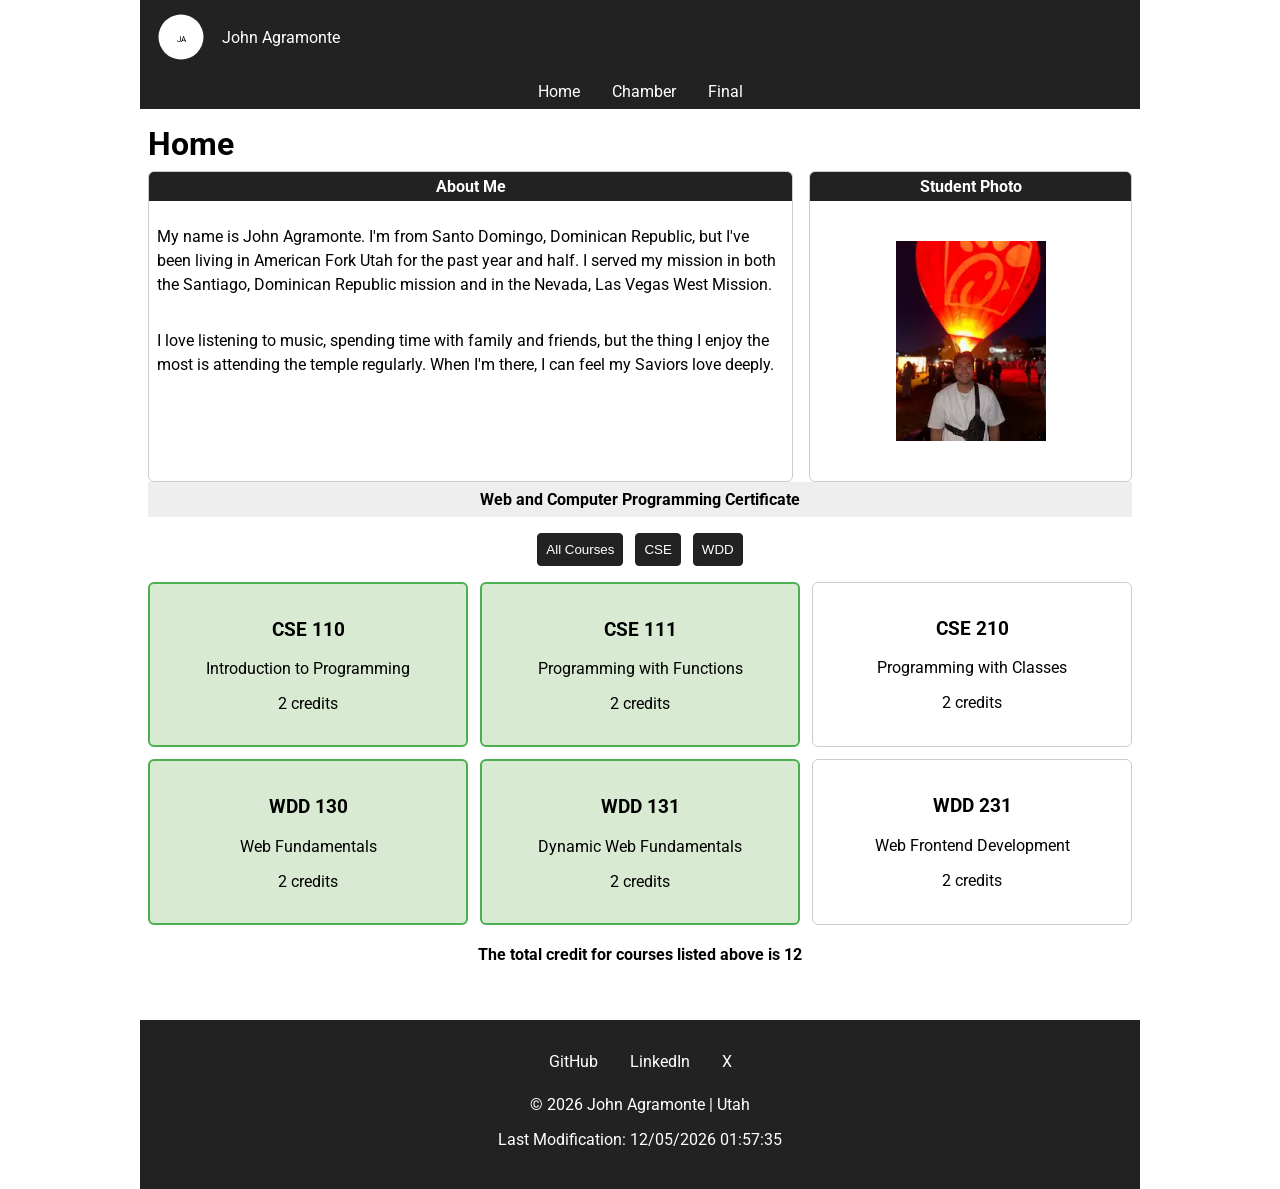
<file: index.html>
<!DOCTYPE html>
<html lang="en">

<head>
    <meta charset="UTF-8">
    <meta name="viewport" content="width=device-width, initial-scale=1.0">
    <meta name="author" content="John Agramonte">
    <meta name="description"
        content="This page tells the user a little about me, my culture, and the goals I have for this course">
    <title>Home Page</title>

    <meta property="og:title" content="John Agramonte | Web & Computer Programming">
    <meta property="og:description"
        content="Explore John Agramonte's Web and Computer Programming Certificate coursework and projects.">
    <meta property="og:type" content="website">
    <meta property="og:image" content="images/profile.webp">
    <meta property="og:url" content="https://jagramonteperalta-prog.github.io/wdd231/">
    <meta property="og:site_name" content="John Agramonte">

    <meta name="twitter:card" content="summary_large_image">
    <meta name="twitter:title" content="John Agramonte | Web & Computer Programming">
    <meta name="twitter:description"
        content="Explore John Agramonte's Web and Computer Programming Certificate coursework and projects.">
    <meta name="twitter:image" content="images/profile.webp">

    <link rel="preconnect" href="https://fonts.googleapis.com">
    <link rel="preconnect" href="https://fonts.gstatic.com" crossorigin>
    <link href="https://fonts.googleapis.com/css2?family=Roboto:wght@400;500;700&display=swap" rel="stylesheet">

    <link rel="stylesheet" href="styles/index.css">
    <link rel="stylesheet" href="styles/index-large.css">

    <script src="scripts/navigation.js" defer></script>
    <script src="scripts/date.js" defer></script>
    <script src="scripts/courses.js" defer></script>

    <link rel="icon" href="favicon.ico">
</head>

<body>
    <header>
        <div class="header-content">
            <svg class="site-logo" viewBox="0 0 100 100" aria-label="John Agramonte logo">
                <circle cx="50" cy="50" r="45"></circle>
                <text x="50" y="60" text-anchor="middle">JA</text>
            </svg>

            <span>John Agramonte</span>

            <button id="menu-button" aria-label="Open navigation menu">☰</button>
        </div>
    </header>

    <nav id="navigation">
        <a href="index.html">Home</a>
        <a href="./chamber/index.html">Chamber</a>
        <a href="#">Final</a>
    </nav>

    <main>
        <h1>Home</h1>

        <div class="about-container">
            <section>
                <h2>About Me</h2>
                <p>
                    My name is John Agramonte. I'm from Santo Domingo,
                    Dominican Republic, but I've been living in American
                    Fork Utah for the past year and half. I served my
                    mission in both the Santiago, Dominican Republic
                    mission and in the Nevada, Las Vegas West Mission.
                </p>

                <p>
                    I love listening to music, spending time with family and friends, but
                    the thing I enjoy the most is attending the temple regularly. When I'm
                    there, I can feel my Saviors love deeply.
                </p>
            </section>

            <section>
                <h2>Student Photo</h2>
                <p>
                    <img src="images/profile.webp" alt="John Agramonte">
                </p>
            </section>

        </div>


        <section>
            <h2>Web and Computer Programming Certificate</h2>

            <div class="course-buttons">
                <button id="all-courses">All Courses</button>
                <button id="cse-courses">CSE</button>
                <button id="wdd-courses">WDD</button>
            </div>

            <div id="course-list"></div>
        </section>
    </main>

    <footer>
        <div class="social-links">
            <a href="https://github.com/jagramonteperalta-prog/wdd231.git">GitHub</a>
            <a href="https://www.linkedin.com/in/john-agramonte-45509a3b9/">LinkedIn</a>
            <a href="#">X</a>
        </div>

        <p>&copy; <span id="current-year"></span> John Agramonte | Utah</p>
        <p>Last Modification: <span id="last-modified"></span></p>
    </footer>

</body>

</html>
</file>
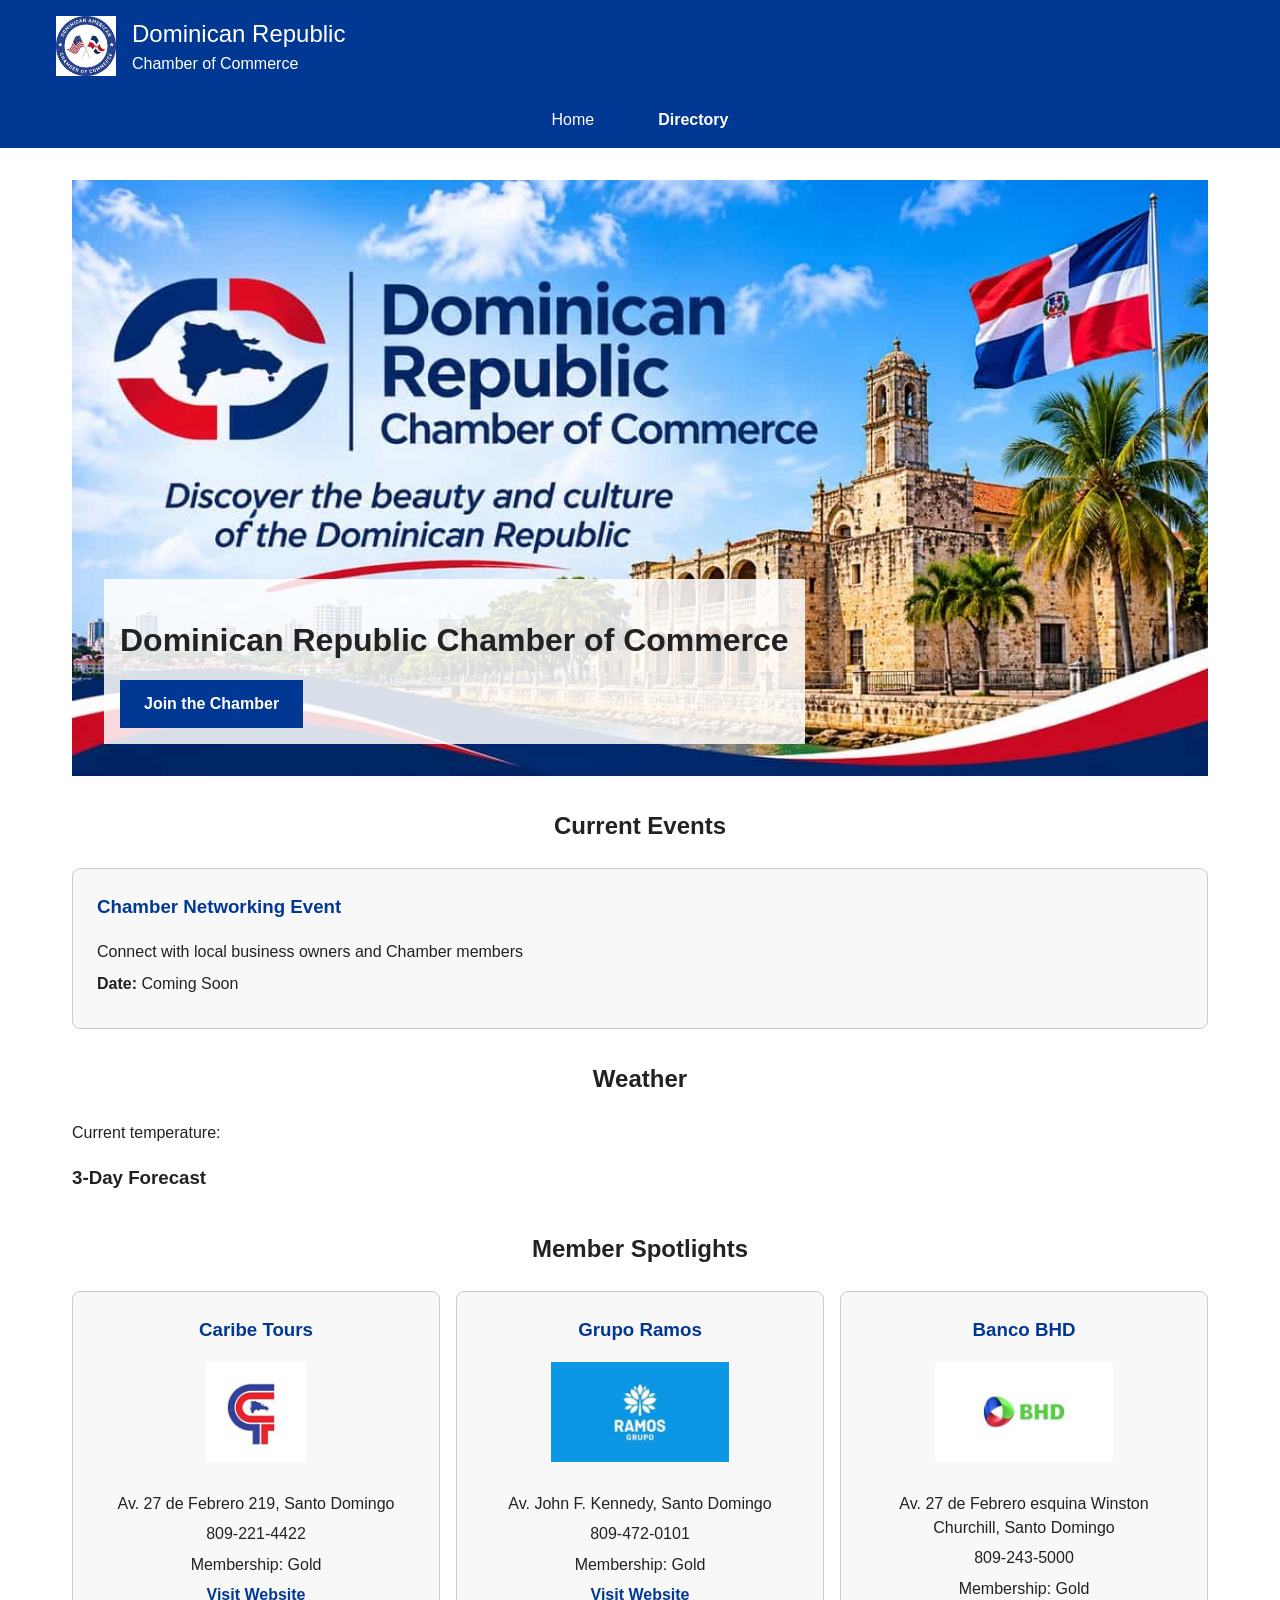
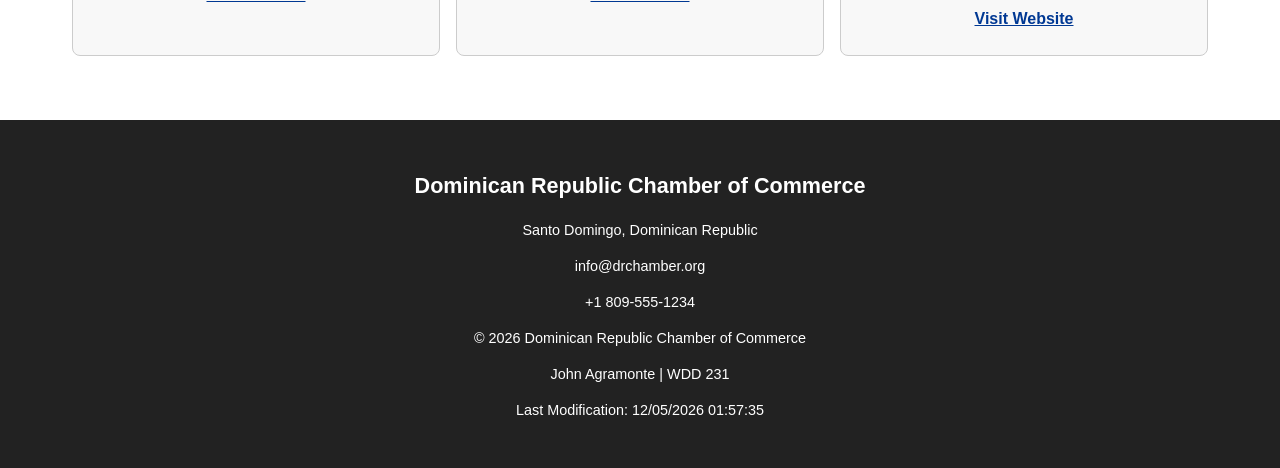
<file: chamber/index.html>
<!DOCTYPE html>
<html lang="en-US">

<head>
    <meta charset="UTF-8">
    <meta name="viewport" content="width=device-width, initial-scale=1.0">
    <title>Dominican Republic Chamber of Commerce</title>
    <meta name="author" content="John Agramonte">
    <meta name="description" content="Connect with businesses, events, and opportunities through the 
    Dominican Republic Chamber of Commerce">

    <link rel="icon" href="../favicon.ico">

    <link rel="preconnect" href="https://fonts.googleapis.com">
    <link rel="preconnect" href="https://fonts.gstatic.com" crossorigin>
    <link href="https://fonts.googleapis.com/css2?family=Roboto:wght@400;700&display=swap" rel="stylesheet">

    <link rel="stylesheet" href="styles/normalize.css">
    <link rel="stylesheet" href="styles/small.css">
    <link rel="stylesheet" href="styles/large.css">

    <meta property="og:title" content="Dominican Republic Chamber of Commerce">
    <meta property="og:description" content="Explore businesses and organizations that are 
    members of the Dominican Republic Chamber of Commerce">

    <meta property="og:url" content="https://github.com/jagramonteperalta-prog/wdd231/chamber/">
    <meta property="og:type" content="website">
    <meta property="og:image"
        content="https://jagramonteperalta-prog.github.io/wdd231/chamber/images/chamber-of-commerce.jpg">

    <script src="scripts/chamber.js" defer></script>
    <script src="scripts/weather.js" defer></script>

</head>

<body>
    <header>
        <div class="header-content">
            <div class="site-branding">
                <img src="images/logo2.jpg" alt="Dominican Republic Chamber of Commerce logo">

                <div>
                    <p class="site-title">Dominican Republic</p>
                    <p>Chamber of Commerce</p>
                </div>
            </div>

            <button id="menu-button" aria-label="Open navigation menu" aria-expanded="false">
                ☰
            </button>
        </div>

        <nav id="navigation">
            <ul>
                <li><a href="index.html">Home</a></li>
                <li><a href="directory.html" class="active">Directory</a></li>
            </ul>
        </nav>
    </header>
    <main>

        <section class="hero">
            <img src="images/chamber-of-commerce.jpg" alt="Dominican Republic Chamber of Commerce">

            <div class="hero-content">
                <h1>Dominican Republic Chamber of Commerce</h1>
                <a href="join.html">Join the Chamber</a>
            </div>
        </section>

        <section class="events">
            <h2>Current Events</h2>

            <article class="event-card">
                <h3>Chamber Networking Event</h3>
                <p> Connect with local business owners and Chamber members</p>
                <p><strong>Date:</strong> Coming Soon</p>
            </article>
        </section>

        <section class="weather">
            <h2>Weather</h2>
            <p>Current temperature: <span id="current-temp"></span></p>
            <p id="weather-description"></p>

            <div id="forecast">
                <h3>3-Day Forecast</h3>
                <div id="forecast-container">

                </div>
            </div>
        </section>

        <section class="spotlights">
            <h2>Member Spotlights</h2>
            <div id="spotlight-container">

            </div>
        </section>
    </main>

    <footer>
        <div class="footer-contact">
            <h2>Dominican Republic Chamber of Commerce</h2>
            <p>Santo Domingo, Dominican Republic</p>
            <p>info@drchamber.org</p>
            <p>+1 809-555-1234</p>
        </div>

        <div class="footer-development">
            <p>&copy; <span id="current-year"></span> Dominican Republic Chamber of Commerce</p>
            <p>John Agramonte | WDD 231</p>
            <p>Last Modification: <span id="last-modified"></span></p>
        </div>
    </footer>
</body>

</html>
</file>
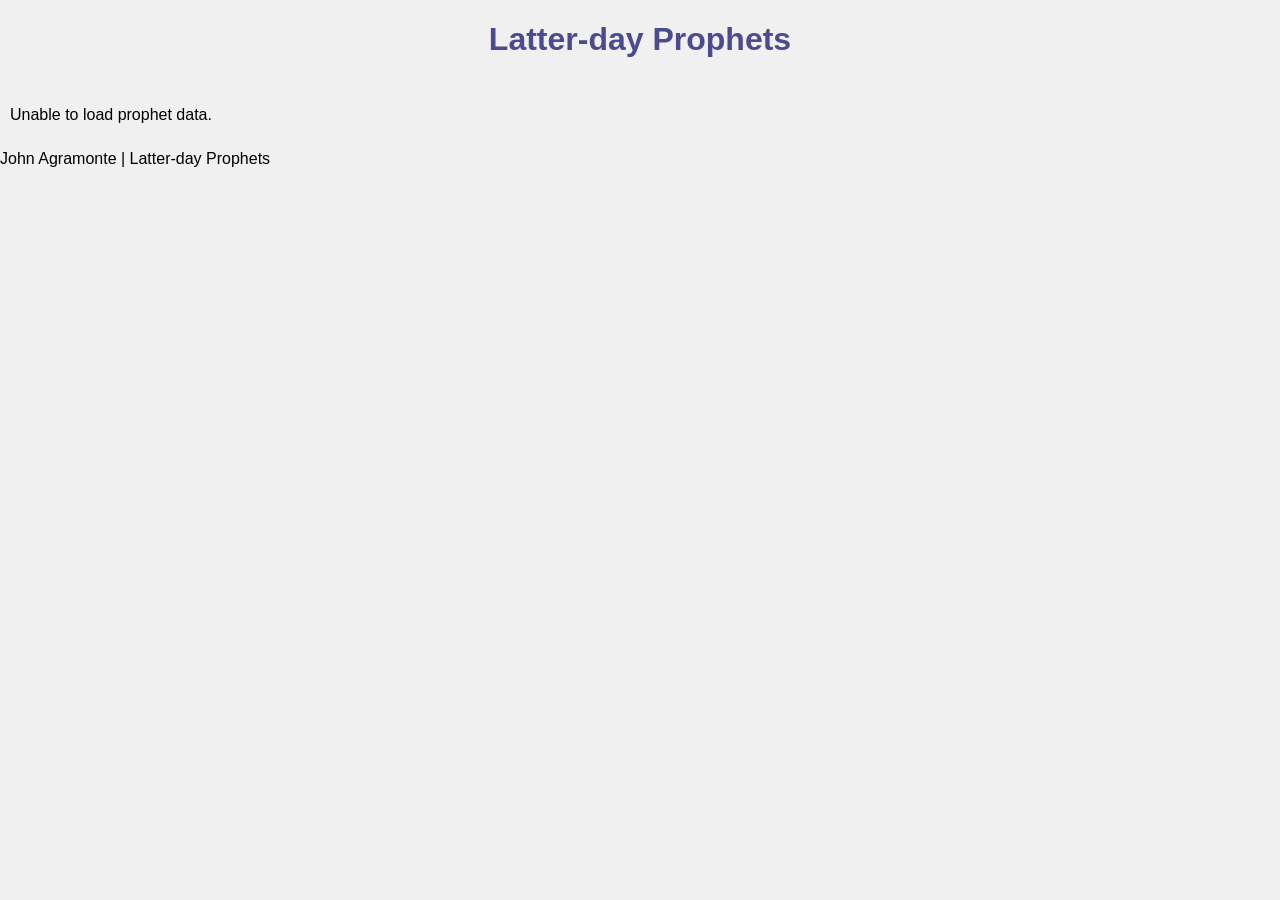
<file: prophets.html>
<!DOCTYPE html>
<html lang="en">

<head>
    <meta charset="UTF-8">
    <meta name="viewport" content="width=device-width, initial-scale=1.0">
    <title>Latter-day Prophets</title>
    <meta name="author" content="John Agramonte">
    <meta name="description" content="Latter-day Prophets fetch activity">

    <link rel="stylesheet" href="styles/prophets.css">

    <script src="scripts/prophets.js" defer></script>
</head>

<body>
    <header>
        <h1>Latter-day Prophets</h1>
    </header>
    <main>
        <div id="cards"></div>
    </main>
    <footer>
        John Agramonte | Latter-day Prophets
    </footer>
</body>

</html>
</file>
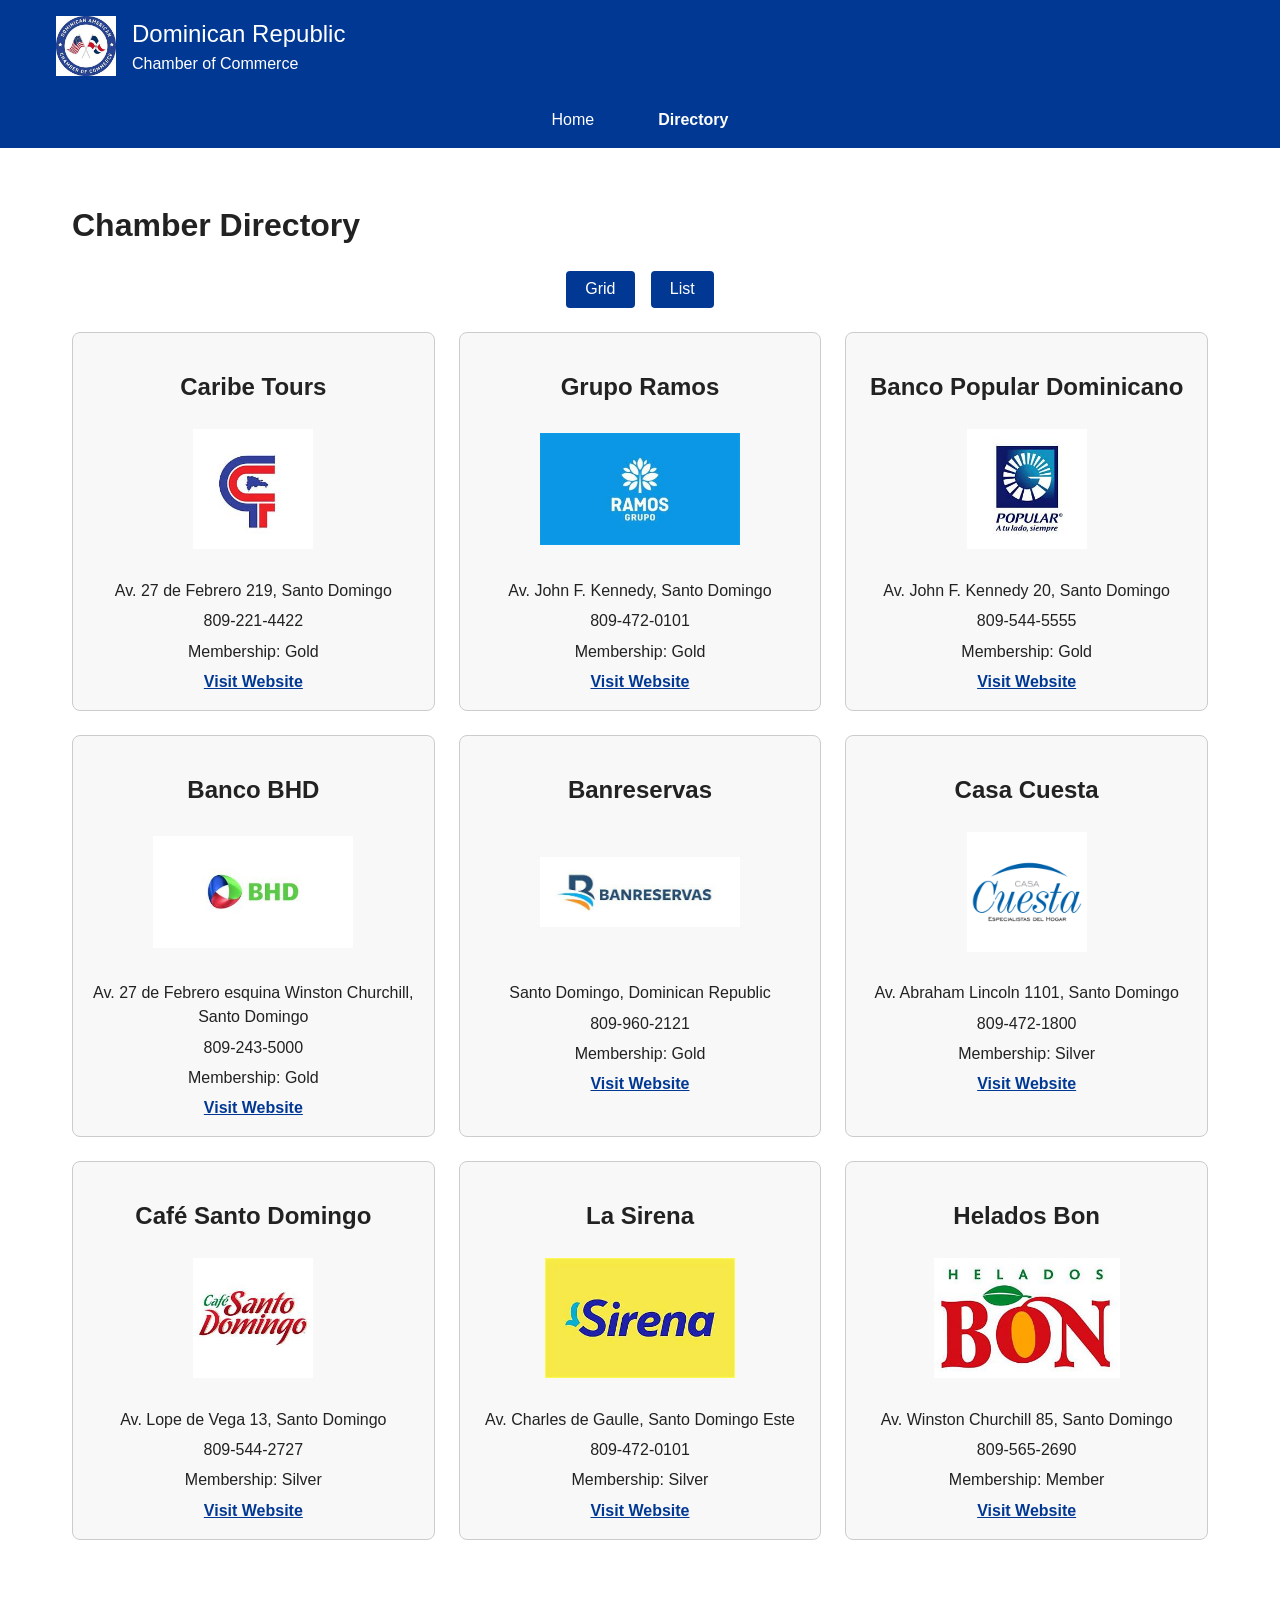
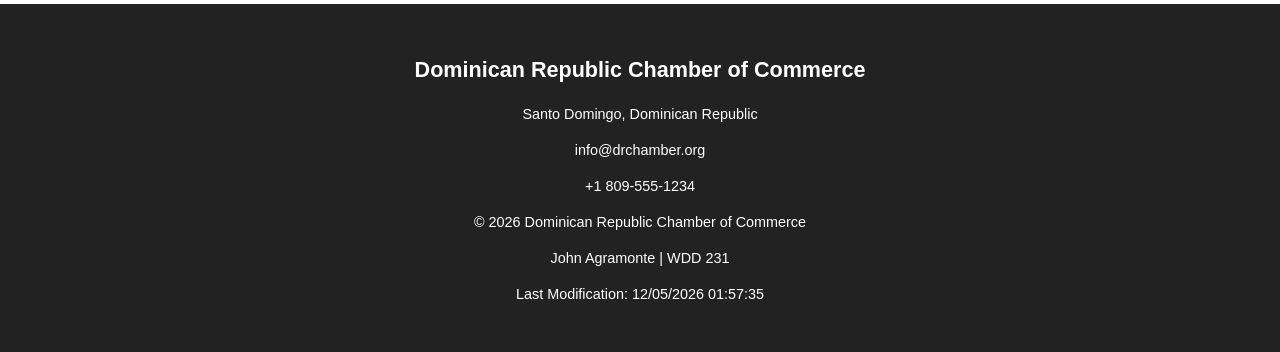
<file: chamber/directory.html>
<!DOCTYPE html>
<html lang="en-US">

<head>
    <meta charset="UTF-8">
    <meta name="viewport" content="width=device-width, initial-scale=1.0">
    <title>Directory of the Dominican Republic Chamber of Commerce</title>
    <meta name="author" content="John Agramonte">
    <meta name="description" content="Explore businesses and organizations that are members
    of the Chamber of Commerce in the Dominican Republic">

    <link rel="icon" href="../favicon.ico">

    <link rel="preconnect" href="https://fonts.googleapis.com">
    <link rel="preconnect" href="https://fonts.gstatic.com" crossorigin>
    <link href="https://fonts.googleapis.com/css2?family=Roboto:wght@400;700&display=swap" rel="stylesheet">

    <link rel="stylesheet" href="../styles/normalize.css">
    <link rel="stylesheet" href="styles/small.css">
    <link rel="stylesheet" href="styles/large.css">

    <meta property="og:title" content="Dominican Republic Chamber of Commerce">
    <meta property="og:description" content="Explore businesses and organizations that are 
    members of the Dominican Republic Chamber of Commerce">

    <meta property="og:url" content="https://github.com/jagramonteperalta-prog/wdd231/chamber/directory.html">
    <meta property="og:type" content="website">
    <meta property="og:image" content="https://jagramonteperalta-prog.github.io/wdd231/chamber/images/logo2.jpg">

    <script src="scripts/chamber.js" defer></script>

</head>

<body>
    <header>
        <div class="header-content">
            <div class="site-branding">
                <img src="images/logo2.jpg" alt="Dominican Republic Chamber of Commerce logo">

                <div>
                    <p class="site-title">Dominican Republic</p>
                    <p>Chamber of Commerce</p>
                </div>
            </div>

            <button id="menu-button" aria-label="Open navigation menu" aria-expanded="false">
                ☰
            </button>
        </div>

        <nav id="navigation">
            <ul>
                <li><a href="index.html">Home</a></li>
                <li><a href="directory.html" class="active">Directory</a></li>
            </ul>
        </nav>
    </header>
    <main>
        <h1>Chamber Directory</h1>

        <div class="directory-controls">
            <button id="grid-view" type="button">Grid</button>
            <button id="list-view" type="button">List</button>
        </div>

        <div id="members" class="grid"></div>
    </main>

    <footer>
        <div class="footer-contact">
            <h2>Dominican Republic Chamber of Commerce</h2>
            <p>Santo Domingo, Dominican Republic</p>
            <p>info@drchamber.org</p>
            <p>+1 809-555-1234</p>
        </div>

        <div class="footer-development">
            <p>&copy; <span id="current-year"></span> Dominican Republic Chamber of Commerce</p>
            <p>John Agramonte | WDD 231</p>
            <p>Last Modification: <span id="last-modified"></span></p>
        </div>
    </footer>
</body>

</html>
</file>
<file: styles/index.css>
* {
    box-sizing: border-box
}

body {
    margin: 0;
    font-family: "Roboto", sans-serif;
}

main {
    padding: 0.5rem;
}

h1 {
    margin: 0.5rem 0;
}

header {
    background-color: #222;
    color: white;
}

.header-content {
    display: flex;
    align-items: center;
    justify-content: space-between;
    padding: 0.75rem 1rem;
}

.site-logo {
    width: 50px;
    height: 50px;
    flex-shrink: 0;
}

.site-logo circle {
    fill: white;
}

#menu-button {
    font-size: 1.8rem;
    border: none;
    background: none;
    color: white;
    cursor: pointer;
}

#navigation {
    background-color: #222;
    display: none;
    justify-content: center;
}

#navigation.show {
    display: flex;
}

#navigation a {
    color: white;
    text-decoration: none;
    padding: 0.75rem 1rem;
    display: inline-block;
}

#navigation a:hover {
    background-color: #444;
}

.about-container {
    display: grid;
    gap: 1rem;
}

.about-container section {
    border: 1px solid #ccc;
    border-radius: 6px;
    overflow: hidden;
}

.about-container p {
    padding: 0 1rem;
    line-height: 1.5;
}

section h2 {
    margin: 0;
    padding: 0.5rem;
    text-align: center;
    font-size: 1rem;
    background-color: #eee;
}

.about-container img {
    display: block;
    width: 150px;
    margin: 1rem auto;
}

.course-buttons {
    display: flex;
    justify-content: center;
    gap: 0.5rem;
    margin: 1rem 0;
}

.course-buttons button {
    padding: 0.6rem 1.2rem;
    border: 1px solid #222;
    border-radius: 4px;
    background-color: #222;
    color: white;
    cursor: pointer;
}

.course-buttons:hover {
    background-color: transparent;
}

.course-card {
    padding: 1rem;
    border: 1px solid #ccc;
    border-radius: 6px;
    text-align: center;
    background-color: #f5f5f5;
}

.course-card.completed {
    background-color: #d9ead3;
    border: 2px solid #4caf50;
}

#course-list>p {
    text-align: center;
    font-weight: bold;
    margin-top: 0.5rem;
}

footer {
    margin-top: 2rem;
    padding: 1.5rem 1rem;
    text-align: center;
    background-color: #222;
    color: white;
}

.social-links {
    display: flex;
    justify-content: center;
    gap: 1rem;
    margin-bottom: 1rem;
}

.social-links a {
    color: white;
    text-decoration: none;
    padding: 0.5rem;
}

.social-links a:hover {
    text-decoration: underline;
}
</file>
<file: styles/index-large.css>
@media screen and (min-width: 38rem) {

    body {
        max-width: 1000px;
        margin: 0 auto;
    }

    .header-content {
        justify-content: flex-start;
        gap: 1rem;
    }

    #menu-button {
        display: none;
    }

    #navigation {
        display: flex;
    }

    #navigation a {
        padding: 0.5rem 1rem;
    }

    .about-container {
        display: grid;
        grid-template-columns: 2fr 1fr;
        gap: 1rem;
    }

    .about-container section {
        border: 1px solid #ccc;
        min-height: 180px;
    }

    .about-container h2 {
        background-color: #222;
        color: white;
        margin: 0;
        padding: 0.3rem;
        text-align: center;
    }

    .about-container p {
        padding: 0.5rem;
    }

    .about-container img {
        display: block;
        width: 150px;
        margin: 1rem auto;
    }

    .course-buttons {
        grid-template-columns: repeat(3, 1fr);
        gap: 0.75rem;
    }

    .course-buttons button {
        padding: 0.5rem;
    }

    footer {
        text-align: center;
    }

    #course-list {
        display: grid;
        grid-template-columns: repeat(3, 1fr);
        gap: 0.75rem;
    }

    .course-card {
        padding: 1rem;
        border: 1px solid #ccc;
        background-color: white;
    }

    .course-card.completed {
        background-color: #d9ead3;
        border: 2px solid #4caf50;
    }

    #course-list>p {
        grid-column: 1 / -1;
        text-align: center;
        font-weight: bold;
    }
}
</file>
<file: chamber/styles/small.css>
* {
    box-sizing: border-box;
}

body {
    font-family: Arial, Helvetica, sans-serif;
    margin: 0;
    line-height: 1.5;
    color: #222;
}

header {
    background-color: #003893;
    color: white;
}

.header-content {
    display: flex;
    align-items: center;
    justify-content: space-between;
    max-width: 1200px;
    margin: 0 auto;
    padding: 1rem;
}

.site-branding {
    display: flex;
    align-items: center;
    gap: 1rem;
}

.site-branding img {
    width: 60px;
    height: 60px;
    object-fit: contain;
}

.site-branding .site-title {
    font-size: 1.5rem;
    margin: 0;
}

.site-branding p {
    margin: 0;
}

#menu-button {
    background: transparent;
    border: none;
    color: white;
    font-size: 2rem;
    cursor: pointer;
}

#navigation {
    display: none;
    background-color: #222;
}

#navigation.open {
    display: block;
}

#navigation ul {
    list-style: none;
    padding: 0;
    margin: 0;
}

#navigation li {
    border-bottom: 1px solid #444;
}

#navigation a {
    display: block;
    padding: 1rem;
    color: white;
    text-decoration: none;
}

#navigation a.active {
    background-color: #003893;
    color: white;
    font-weight: bold;
}

#navigation a:hover {
    background-color: #444;
}

main {
    max-width: 1200px;
    margin: 0 auto;
    padding: 1rem;
}

main h2 {
    text-align: center;
    margin-bottom: 1.5rem;
}

.hero {
    position: relative;
    width: 100%;
}

.hero img {
    width: 100%;
    height: auto;
    display: block;
}

.hero-content {
    position: absolute;
    bottom: 2rem;
    left: 2rem;
    background-color: rgba(255, 255, 255, 0.85);
    padding: 1rem;
}

.hero-content h1 {
    margin-bottom: 1rem;
}

.hero-content a {
    display: inline-block;
    padding: 0.75rem 1.5rem;
    background-color: #003893;
    color: white;
    text-decoration: none;
    font-weight: bold;
}

.events {
    margin: 2rem 0;
}

.event-card {
    border: 1px solid #ccc;
    border-radius: 8px;
    padding: 1.5rem;
    background-color: #f8f8f8;
}

.event-card h3 {
    color: #003893;
    margin-top: 0;
}

.event-card p {
    margin: 0.5rem 0;
}

#forecast-container {
    display: grid;
    grid-template-columns: 1fr;
    gap: 1rem;
}

#forecast-container article {
    border: 1px solid #ccc;
    border-radius: 8px;
    padding: 1rem;
    background-color: #f8f8f8;
    text-align: center;
}

#forecast-container img {
    width: 80px;
    height: 80px;
}

.directory-controls {
    display: flex;
    justify-content: center;
    gap: 1rem;
    margin-bottom: 1.5rem;
}

.directory-controls button {
    padding: 0.6rem 1.2rem;
    border: none;
    background-color: #003893;
    color: white;
    cursor: pointer;
    border-radius: 4px;
}

#members {
    display: grid;
    grid-template-columns: 1fr;
    gap: 1rem;
    width: 100%;
}

.member-card {
    border: 1px solid #ccc;
    border-radius: 8px;
    padding: 1rem;
    background-color: #f8f8f8;
    text-align: center;
}

.member-card img {
    width: 100%;
    max-width: 200px;
    height: 120px;
    object-fit: contain;
    margin-bottom: 1rem;
}

.member-card h3 {
    margin-top: 0;
    color: #003893;
}

.member-card p {
    margin: 0.4rem 0;
}

.member-card a {
    color: #003893;
    text-decoration: underline;
    font-weight: bold;
}

#members.list {
    display: block;
}

#members.list .member-card {
    display: flex;
    align-items: center;
    gap: 1rem;
    text-align: left;
    margin-bottom: 1rem;
}

#members.list .member-card img {
    display: none;
}

footer {
    margin-top: 2rem;
    padding: 1.5rem;
    background-color: #222;
    color: white;
    text-align: center;
    font-size: 0.9rem;
}

#spotlight-container {
    display: grid;
    grid-template-columns: 1fr;
    gap: 1rem;
}

#spotlight-container .member-card {
    background-color: #f8f8f8;
    border: 1px solid #ccc;
    border-radius: 8px;
    padding: 1.5rem;
    text-align: center;
}

#spotlight-container .member-card img {
    width: 100%;
    max-width: 180px;
    height: 100px;
    object-fit: contain;
    margin-bottom: 1rem;
}

#spotlight-container .member-card h3 {
    color: #003893;
    margin-top: 0;
}
</file>
<file: chamber/styles/large.css>
@media screen and (min-width: 700px) {
    .header-content {
        max-width: 1200px;
        margin: 0 auto;
    }

    #menu-button {
        display: none;
    }

    #navigation {
        display: block;
        background-color: transparent;
    }

    #navigation ul {
        display: flex;
        justify-content: center;
        gap: 2rem;
    }

    #navigation li {
        border-bottom: none;
    }

    #navigation a {
        padding: 1rem;
    }

    #navigation a:hover {
        background-color: transparent;
        text-decoration: underline;
    }

    main {
        padding: 2rem;
    }

    #members {
        grid-template-columns: repeat(2, 1fr);
        gap: 1.5rem;
    }

    footer {
        padding: 2rem;
    }
}

@media screen and (min-width: 1000px) {
    #members {
        grid-template-columns: repeat(3, 1fr);
    }

    #forecast-container {
        grid-template-columns: repeat(3, 1fr);
    }

    #spotlight-container {
        grid-template-columns: repeat(3, 1fr);
    }
}
</file>
<file: styles/prophets.css>
body {
    font-family: Arial, sans-serif;
    margin: 0;
    background-color: #f0f0f0;
}

h1 {
    text-align: center;
    color: #4b4b91;
}

#cards {
    display: grid;
    grid-template-columns: repeat(4, 1fr);
    gap: 2px;
    padding: 10px;
}

.card {
    text-align: center;
    background-color: #d0d0e5;
    padding: 10px;
    box-shadow: 0 2px 8px rgba(0, 0, 0, 0.4);
}

.card img {
    width: 120px;
    height: auto;
    box-shadow: 0 2px 8px rgba(0, 0, 0, 0.4);
}
</file>
